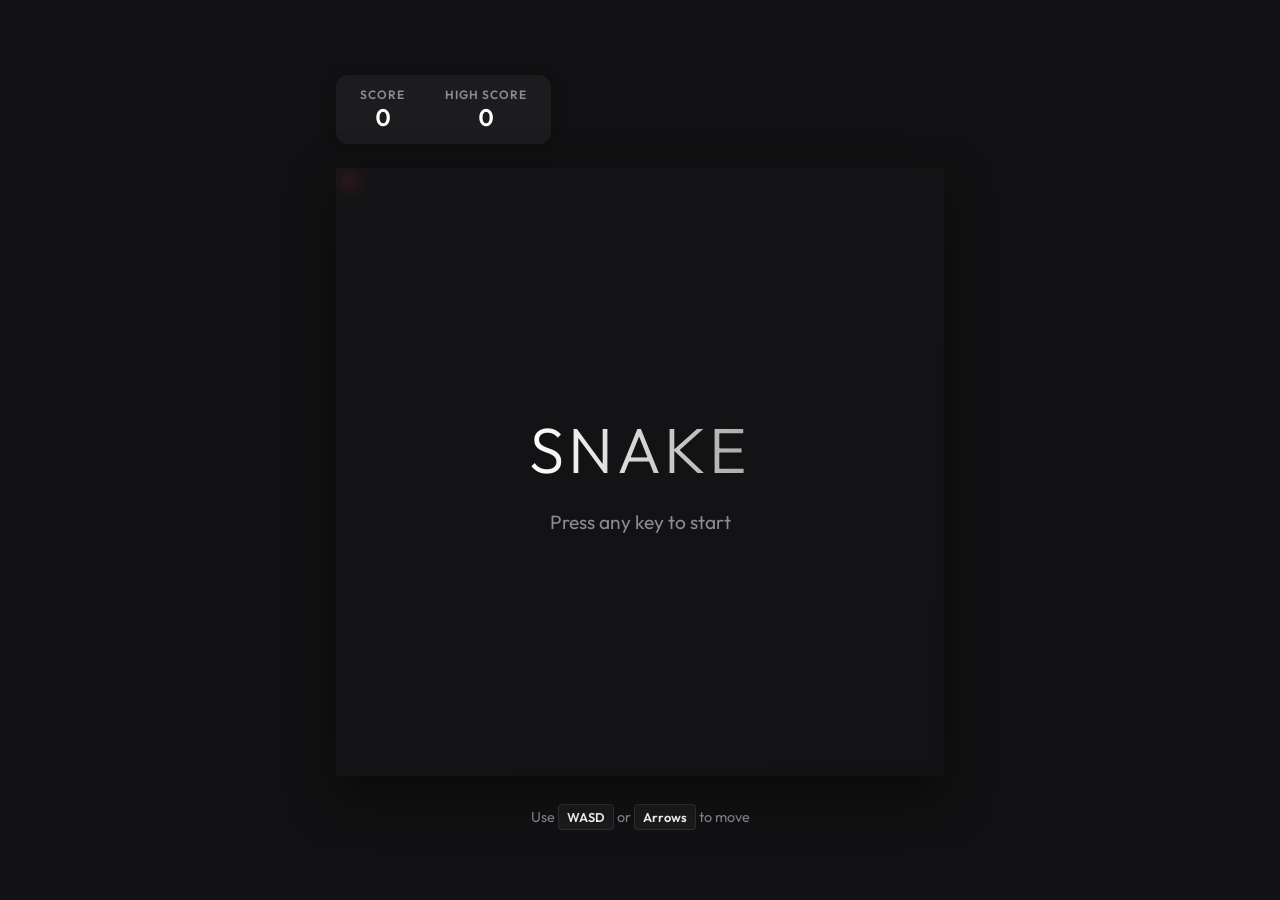
<file: Snake-game/index.html>
<!DOCTYPE html>
<html lang="en">
<head>
    <meta charset="UTF-8">
    <meta name="viewport" content="width=device-width, initial-scale=1.0">
    <title>SNAKE • PREMIUM</title>
    <link rel="stylesheet" href="style.css">
    <link rel="preconnect" href="https://fonts.googleapis.com">
    <link rel="preconnect" href="https://fonts.gstatic.com" crossorigin>
    <link href="https://fonts.googleapis.com/css2?family=Outfit:wght@300;400;600&display=swap" rel="stylesheet">
</head>
<body>
    <div class="game-container">
        <header>
            <div class="score-board">
                <div class="score-item">
                    <span class="label">SCORE</span>
                    <span class="value" id="score">0</span>
                </div>
                <div class="score-item">
                    <span class="label">HIGH SCORE</span>
                    <span class="value" id="high-score">0</span>
                </div>
            </div>
        </header>
        
        <div class="canvas-wrapper">
            <canvas id="game-canvas" width="600" height="600"></canvas>
            <div id="start-screen" class="overlay">
                <h1>SNAKE</h1>
                <p>Press any key to start</p>
            </div>
            <div id="game-over-screen" class="overlay hidden">
                <h1>GAME OVER</h1>
                <p class="final-score">Score: <span id="final-score-val">0</span></p>
                <button id="restart-btn">Try Again</button>
            </div>
        </div>

        <div class="controls-hint">
            Use <span class="key">WASD</span> or <span class="key">Arrows</span> to move
        </div>
    </div>
    <script src="script.js"></script>
</body>
</html>
</file>
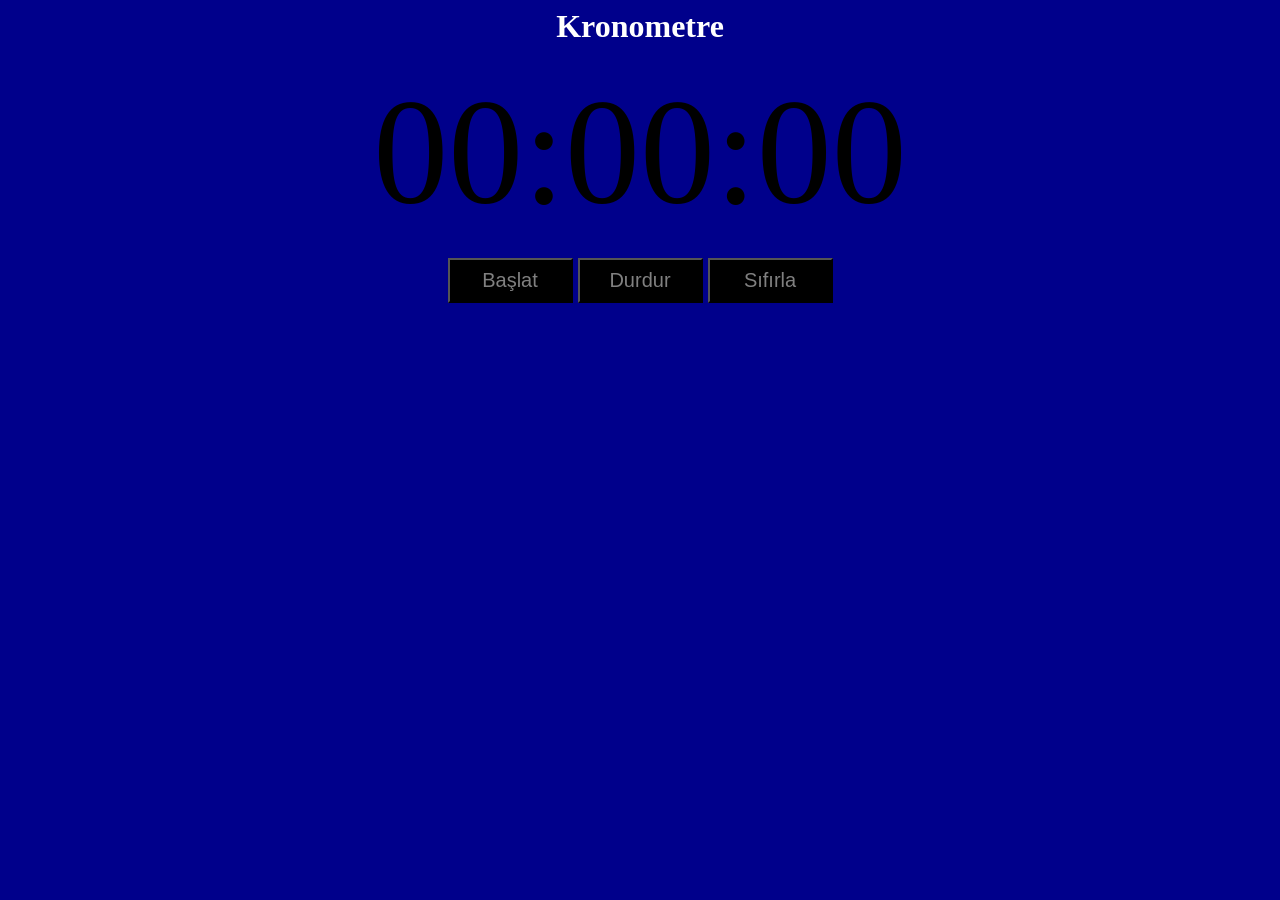
<file: Stopwatch/Stopwatch.html>
<html lang="en">
<head>
    <meta charset="UTF-8">
    <meta name="viewport" content="width=device-width, initial-scale=1.0">
    <link rel="stylesheet" href="style.css">
    <title>Stopwatch</title>
</head>
<body>
    <span class="up-title">
        <h1>Kronometre</h1>
    </span>
    
    <div id="display">00:00:00</div>
    
    <div id="button">
        <button id="start">Başlat</button>
        <button id="stop">Durdur</button>
        <button id="reset">Sıfırla</button>
    </div>
    
    <script src="script.js"></script>
</body>
</html>
</file>
<file: Snake-game/style.css>
:root {
    --bg-color: #121214;
    --game-bg: #1c1c1e;
    --accent: #646cff; /* Indigo/Purple accent */
    --accent-glow: rgba(100, 108, 255, 0.4);
    --text-primary: #ffffff;
    --text-secondary: #8b8b93;
    --grid-line: #2c2c2e;
    --snake-head: #8990ff;
    --snake-body: #646cff;
    --food: #ff4757;
    --food-glow: rgba(255, 71, 87, 0.4);
}

* {
    margin: 0;
    padding: 0;
    box-sizing: border-box;
}

body {
    background-color: var(--bg-color);
    color: var(--text-primary);
    font-family: 'Outfit', sans-serif;
    display: flex;
    justify-content: center;
    align-items: center;
    height: 100vh;
    overflow: hidden;
}

.game-container {
    display: flex;
    flex-direction: column;
    align-items: center;
    gap: 24px;
}

header {
    width: 100%;
    display: flex;
    justify-content: space-between;
}

.score-board {
    display: flex;
    gap: 40px;
    background: var(--game-bg);
    padding: 12px 24px;
    border-radius: 12px;
    box-shadow: 0 4px 20px rgba(0,0,0,0.3);
}

.score-item {
    display: flex;
    flex-direction: column;
    align-items: center;
}

.label {
    font-size: 0.75rem;
    color: var(--text-secondary);
    font-weight: 600;
    letter-spacing: 1px;
}

.value {
    font-size: 1.5rem;
    font-weight: 600;
    font-variant-numeric: tabular-nums;
}

.canvas-wrapper {
    position: relative;
    box-shadow: 0 20px 50px rgba(0,0,0,0.5);
    border-radius: 4px;
    padding: 4px;
    background: linear-gradient(135deg, rgba(255,255,255,0.1), rgba(255,255,255,0));
}

canvas {
    background-color: var(--game-bg);
    display: block;
    border-radius: 2px;
}

.overlay {
    position: absolute;
    top: 0;
    left: 0;
    width: 100%;
    height: 100%;
    background: rgba(18, 18, 20, 0.85);
    backdrop-filter: blur(8px);
    display: flex;
    flex-direction: column;
    justify-content: center;
    align-items: center;
    z-index: 10;
    transition: opacity 0.3s ease;
}

.overlay.hidden {
    opacity: 0;
    pointer-events: none;
}

h1 {
    font-size: 4rem;
    font-weight: 300;
    letter-spacing: 4px;
    margin-bottom: 20px;
    background: linear-gradient(to right, #fff, #aaa);
    -webkit-background-clip: text;
    -webkit-text-fill-color: transparent;
}

.overlay p {
    color: var(--text-secondary);
    font-size: 1.2rem;
}

button {
    margin-top: 30px;
    background: var(--accent);
    color: white;
    border: none;
    padding: 12px 32px;
    font-size: 1rem;
    border-radius: 50px;
    cursor: pointer;
    font-family: inherit;
    font-weight: 600;
    transition: transform 0.2s, box-shadow 0.2s;
    box-shadow: 0 0 20px var(--accent-glow);
}

button:hover {
    transform: translateY(-2px);
    box-shadow: 0 0 30px var(--accent-glow);
}

button:active {
    transform: translateY(0);
}

.controls-hint {
    color: var(--text-secondary);
    font-size: 0.9rem;
    margin-top: 8px;
}

.key {
    background: var(--game-bg);
    padding: 4px 8px;
    border-radius: 4px;
    color: var(--text-primary);
    font-size: 0.8rem;
    font-weight: 600;
    border: 1px solid rgba(255,255,255,0.1);
}
</file>
<file: Stopwatch/style.css>
#display {
    font-size: 150px;
    margin-bottom: 20px;
    text-align: center;
}
#button {
    font-size: 20px;
    margin: 5px;
    text-align: center;
    color: aliceblue;
}
button {
    background-color: black;
    color: gray;
    width: 125px;
    height: 45px;
    font-size: 20px;
}
.up-title {
    text-align: center;
    color: white;
}
body{
    background-color: darkblue;
}
</file>
